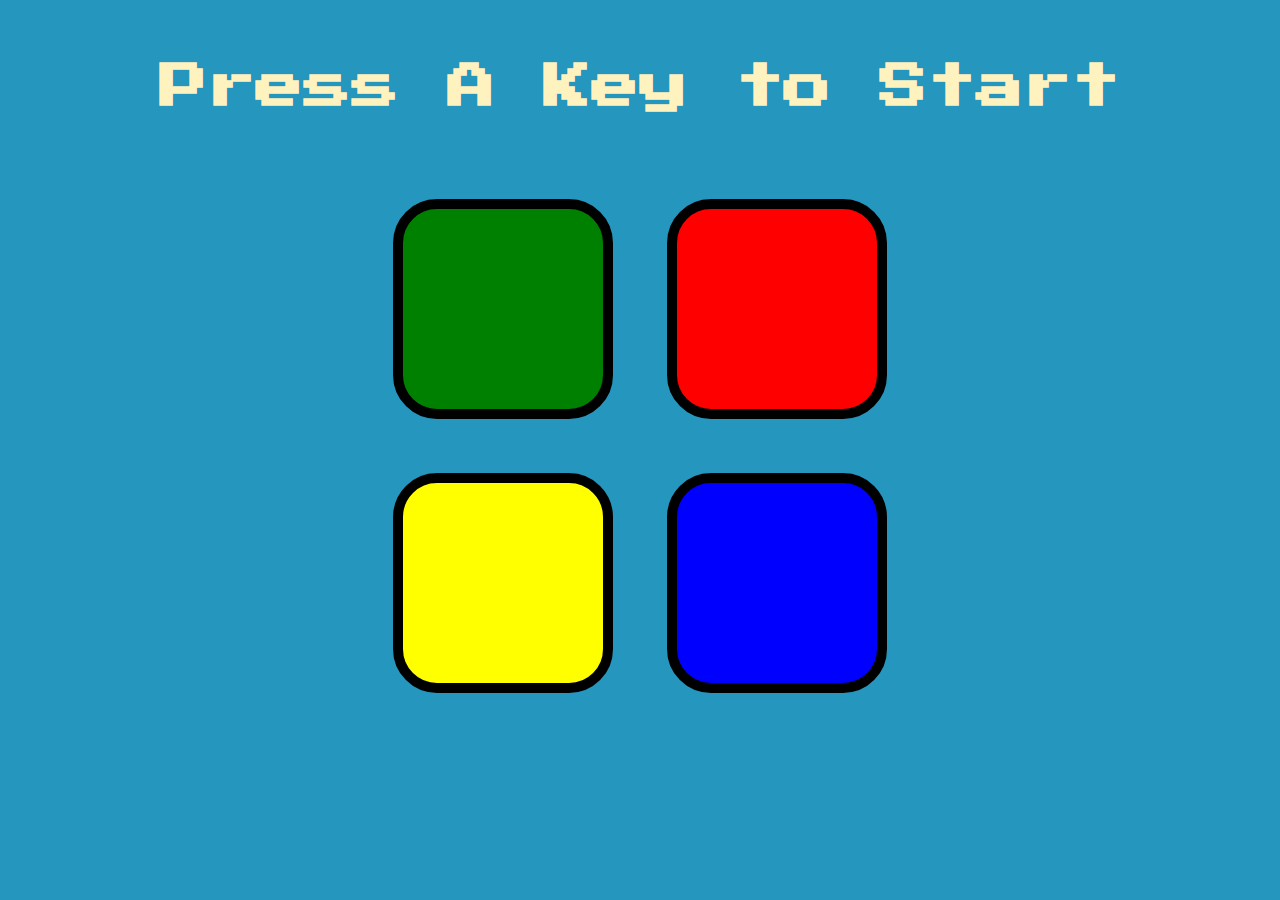
<file: pattern Game/index.html>
<!DOCTYPE html>
<html>

<head>

  <title>Pattern</title>
  <link rel="stylesheet" href="styles.css">
  <link href="https://fonts.googleapis.com/css?family=Press+Start+2P" rel="stylesheet">
</head>

<body>
  <h1 id="level-title">Press A Key to Start</h1>
  <div class="container">
    <div class="row">

      <div type="button" id="green" class="btn green">

      </div>

      <div type="button" id="red" class="btn red">

      </div>
    </div>

    <div class="row">

      <div type="button" id="yellow" class="btn yellow">

      </div>
      <div type="button" id="blue" class="btn blue">

      </div>

    </div>

  </div>

  <script src="https://ajax.googleapis.com/ajax/libs/jquery/3.3.1/jquery.min.js"></script>
  <script src="game.js" charset="utf-8"></script>

</body>

</html>
</file>
<file: pattern Game/styles.css>
body {
  text-align: center;
  background-color: #2596be;
}

#level-title {
  font-family: 'Press Start 2P', cursive;
  font-size: 3rem;
  margin:  5%;
  color: #FEF2BF;
}

.container {
  display: block;
  width: 50%;
  margin: auto;

}

.btn {
  margin: 25px;
  display: inline-block;
  height: 200px;
  width: 200px;
  border: 10px solid black;
  border-radius: 20%;
}

.game-over {
  background-color: red;
  opacity: 0.8;
}

.red {
  background-color: red;
}

.green {
  background-color: green;
}

.blue {
  background-color: blue;
}

.yellow {
  background-color: yellow;
}

.pressed {
  box-shadow: 0 0 20px white;
  background-color: grey;
}
</file>
